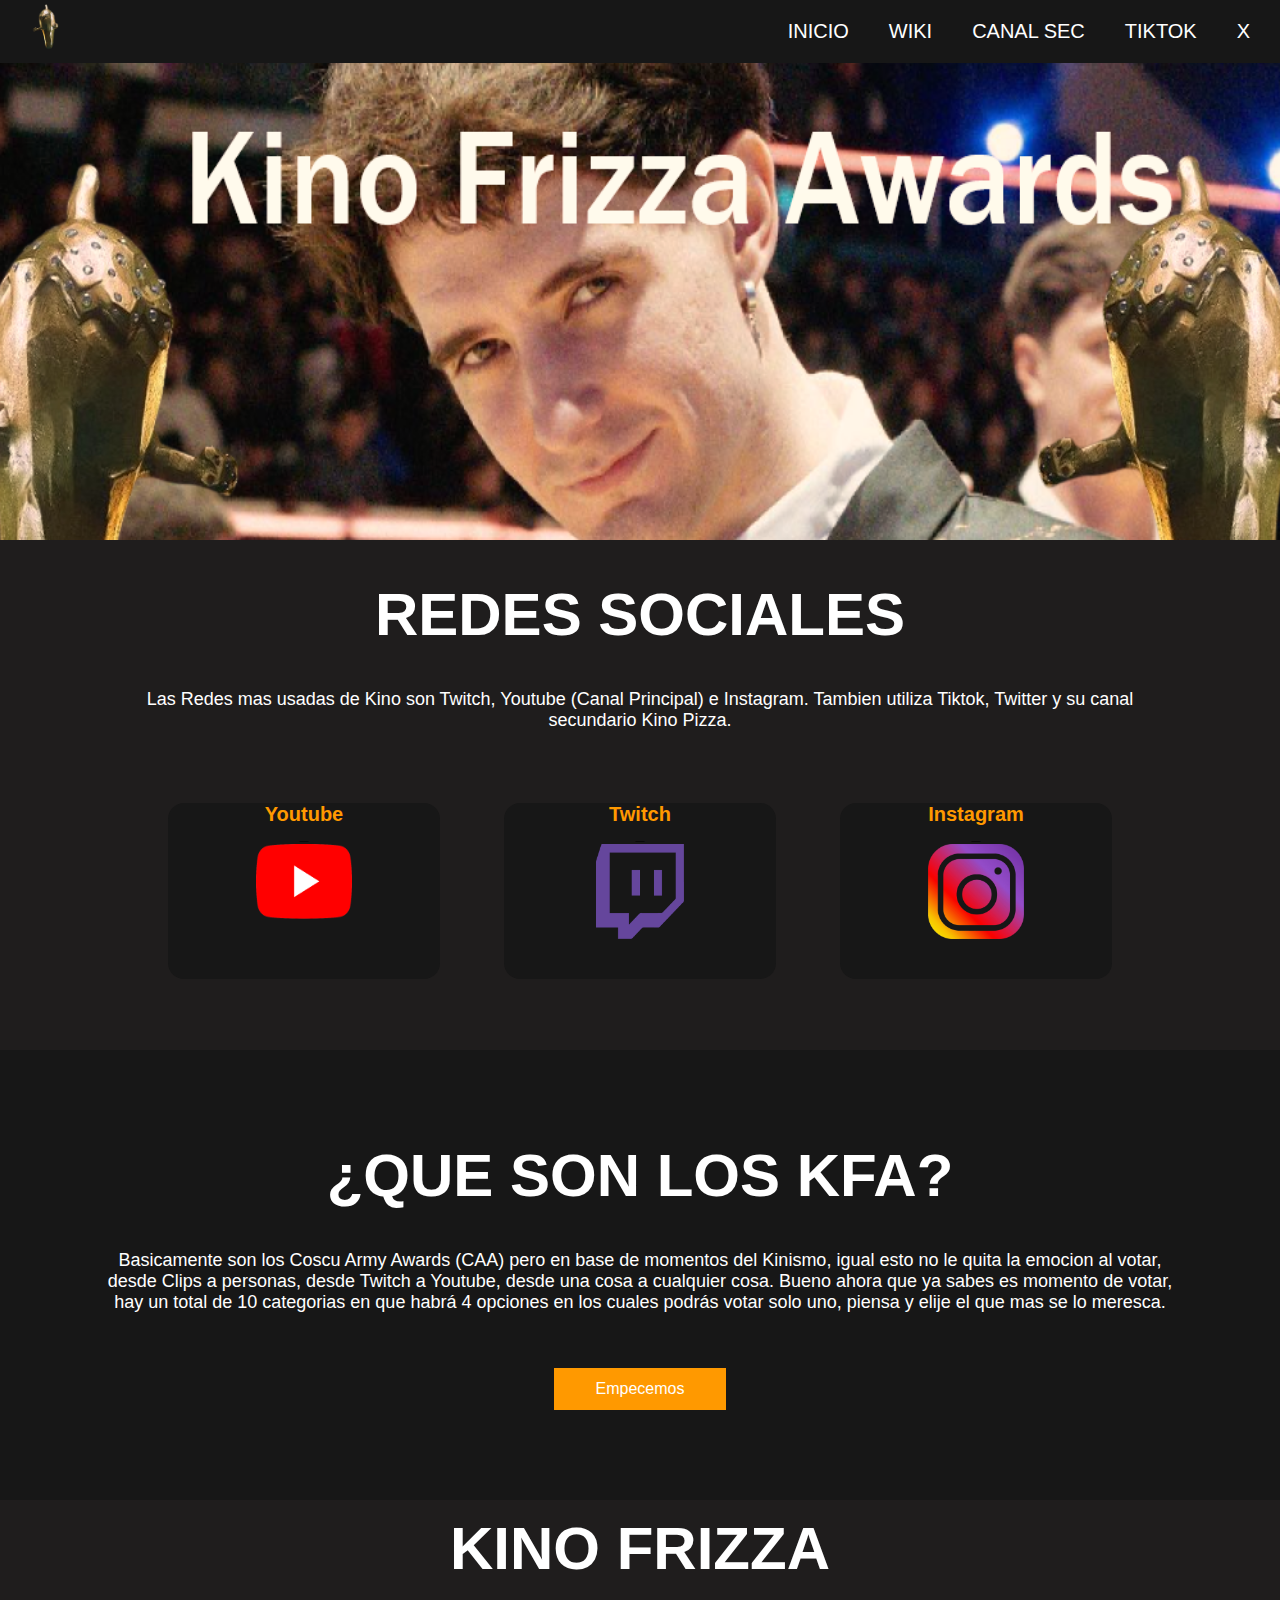
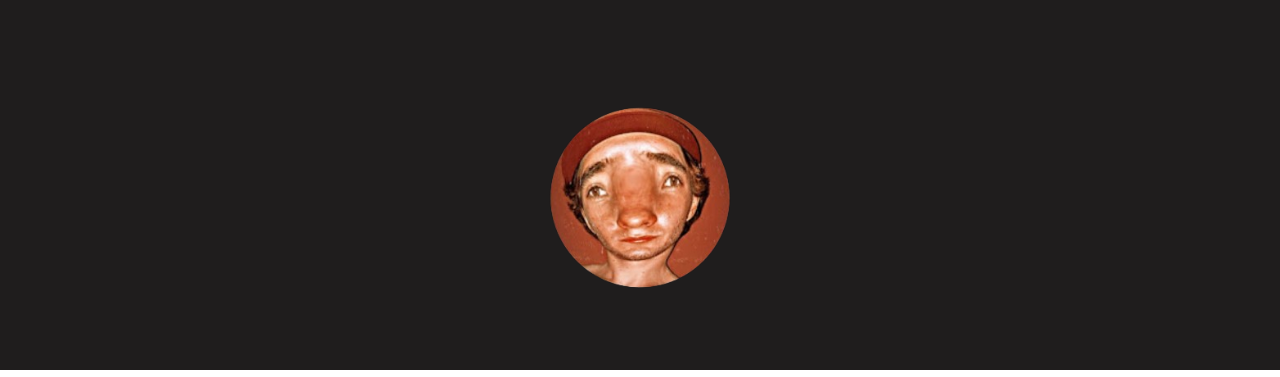
<file: index.html>
<!DOCTYPE html>
<html lang="en">
<head>
    <meta charset="UTF-8">
    <meta http-equiv="X-UA-Compatible" content="IE=edge">
    <meta name="viewport" content="width=device-width, initial-scale=1.0">
    <link rel="stylesheet" href="css/style.css"
    <meta name="title" content="Kino Frizza Awards" />
    <meta name="description" content="Pagina Beta" />
    
    <!-- Open Graph / Facebook -->
    <meta property="og:type" content="website" />
    <meta property="og:url" content="https://KinoFrizza.github.io" />
    <meta property="og:title" content="Kino Frizza Awards" />
    <meta property="og:description" content="Pagina Beta" />
    <meta property="og:image" content="https://metatags.io/images/meta-tags.png" />
    
    <!-- Twitter -->
    <meta property="twitter:card" content="summary_large_image" />
    <meta property="twitter:url" content="https://KinoFrizza.github.io" />
    <meta property="twitter:title" content="Kino Frizza Awards" />
    <meta property="twitter:description" content="Pagina Beta" />
    <meta property="twitter:image" content="https://metatags.io/images/meta-tags.png" />
    
    <!-- Meta Tags Generated with https://metatags.io -->
</head>
<body>
    
    <div class="head">

        <div class="logo">
            <a href="#"></a>
            <img src="img/picantito-removebg-preview.png" height="50px" width="95%" alt="logo"></figure>
        </div>

        <nav class="navbar">
            <a href="#">Inicio</a>
            <a href="https://youtube.fandom.com/es/wiki/Kino_Frizza">Wiki</a>
            <a href="https://www.youtube.com/@kinopizza/featured">Canal Sec</a>
            <a href="https://www.tiktok.com/@kino.frizza">Tiktok</a>
            <a href="https://twitter.com/kinofrizzaa">X</a>

        </nav>


    </div>
    
    <header class="content header">
        <img src="img/Intro.png" height="550px" width="115%"></figure>

    </header>

    <section class="content sau">

        <h2 class="title">Redes Sociales</h2>
        <p> Las Redes mas usadas de Kino son Twitch, Youtube (Canal Principal) e Instagram. Tambien utiliza Tiktok, Twitter y su canal secundario Kino Pizza.</p>

            <div class="box-container">

                <div class="box">
                    <h3>Youtube</h3>
                    <h1>_</h1>
                    <a href="https://www.youtube.com/@KinoFrizza">
                        <img src="img/5968852.png" height="75px" width="35%" alt="box"></figure>
                    </a>
                </div>
                <div class="box">
                    <h3>Twitch</h3>
                    <h1>_</h1>
                    <a href="https://www.twitch.tv/kinofrizza">
                        <img src="img/twitch-tv-logo-51C922E0F0-seeklogo.com.png" height="95px" width="32%" alt="box"></figure>
                    </a>
                </div>
                <div class="box">
                    <h3>Instagram</h3>
                    <h1>_</h1>
                    <a href="https://www.instagram.com/kino.frizza/">
                        <img src="img/new-instagram-logo-png-transparent-light.png" height="95px" width="35%" alt="box"></figure>
                    </a>
                </div>

            </div>

    </section>

    <section class="content about">

        <h2 class="title">¿Que Son los KFA?</h2>
        <p>Basicamente son los Coscu Army Awards (CAA) pero en base de momentos del Kinismo, igual esto no le quita la emocion al votar, desde Clips a personas, desde Twitch a Youtube, desde una cosa a cualquier cosa. Bueno ahora que ya sabes es momento de votar, hay un total de 10 categorias en que habrá 4 opciones en los cuales podrás votar solo uno, piensa y elije el que mas se lo meresca.
        </p>

        <a href="voto.html" class="btn">Empecemos</a>

        

    </section>

    <section class="content contact">
        <h2 class="title">Kino Frizza</h2>
        <figure class="map">
            <img src="img/Capturafgfgd-removebg-preview.png" height="350px" width="100%" alt="mapa"></figure>

    </section>

</body>
</html>
</file>
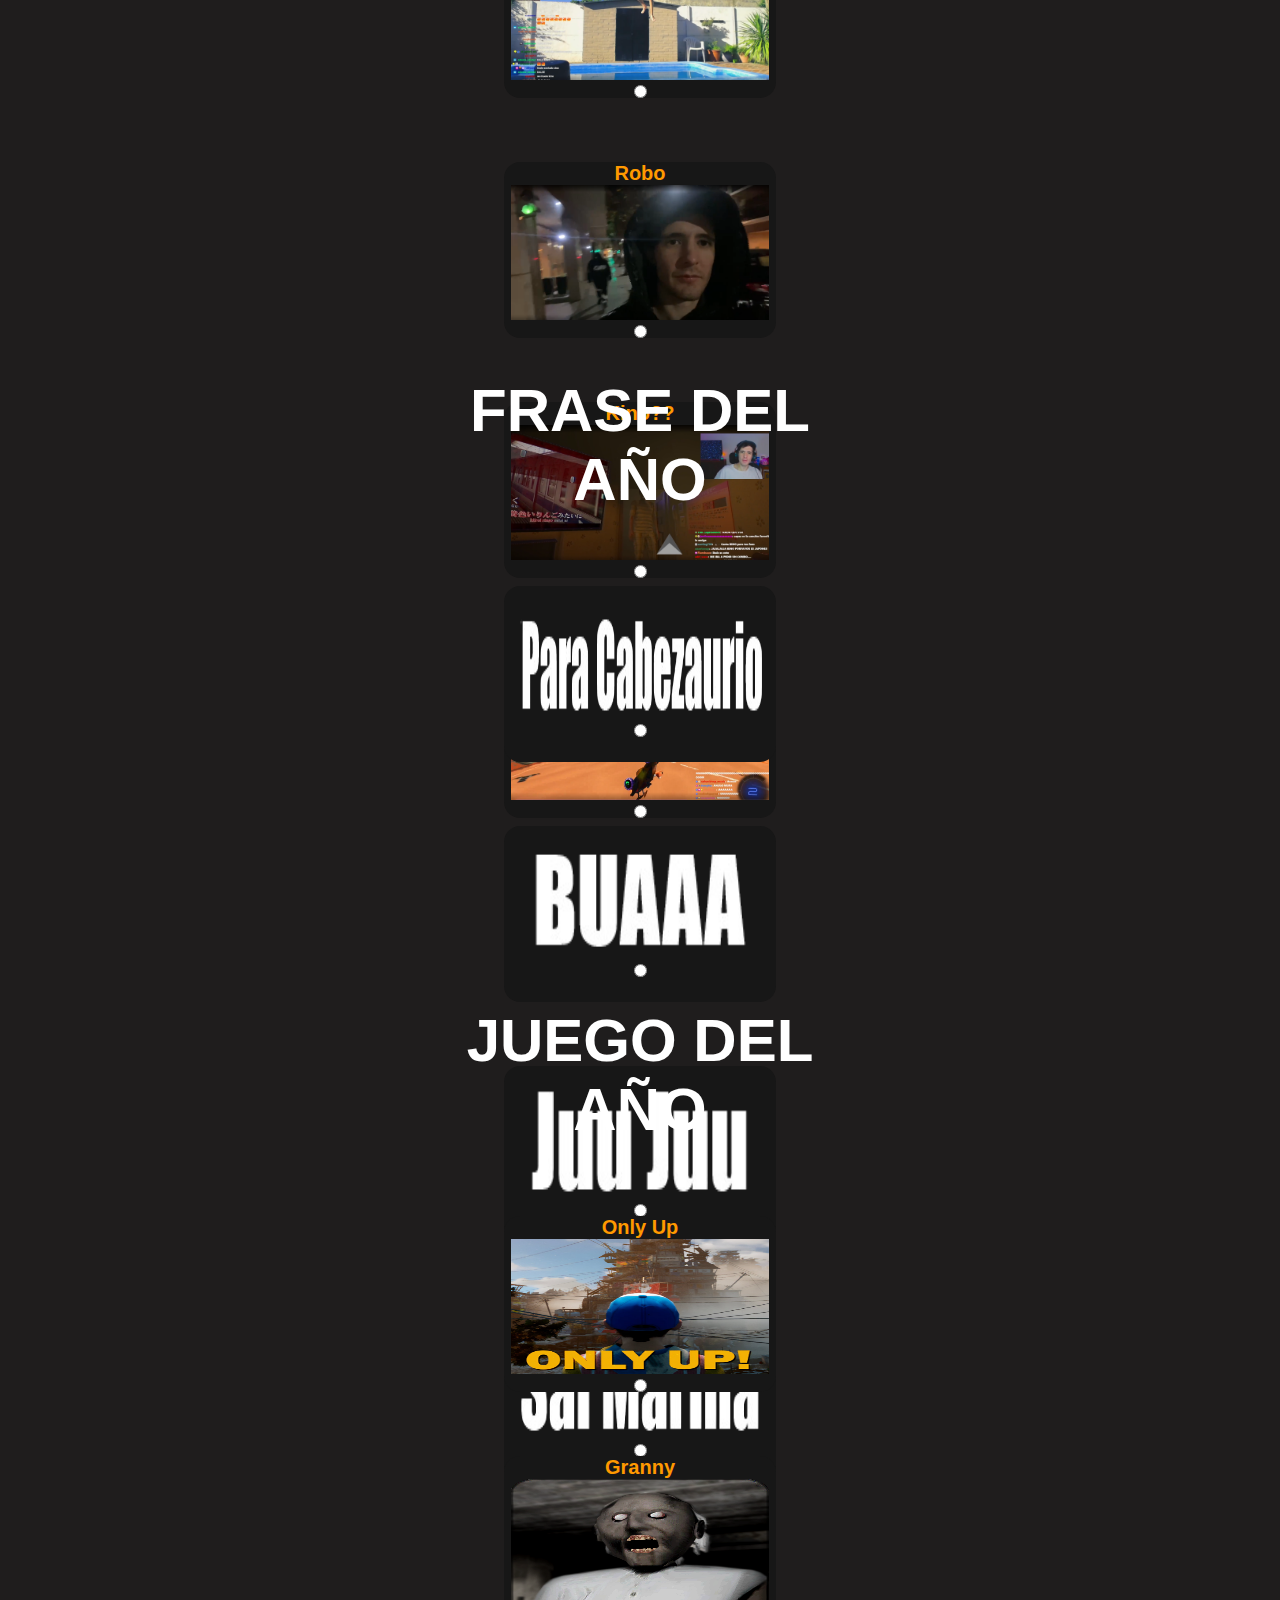
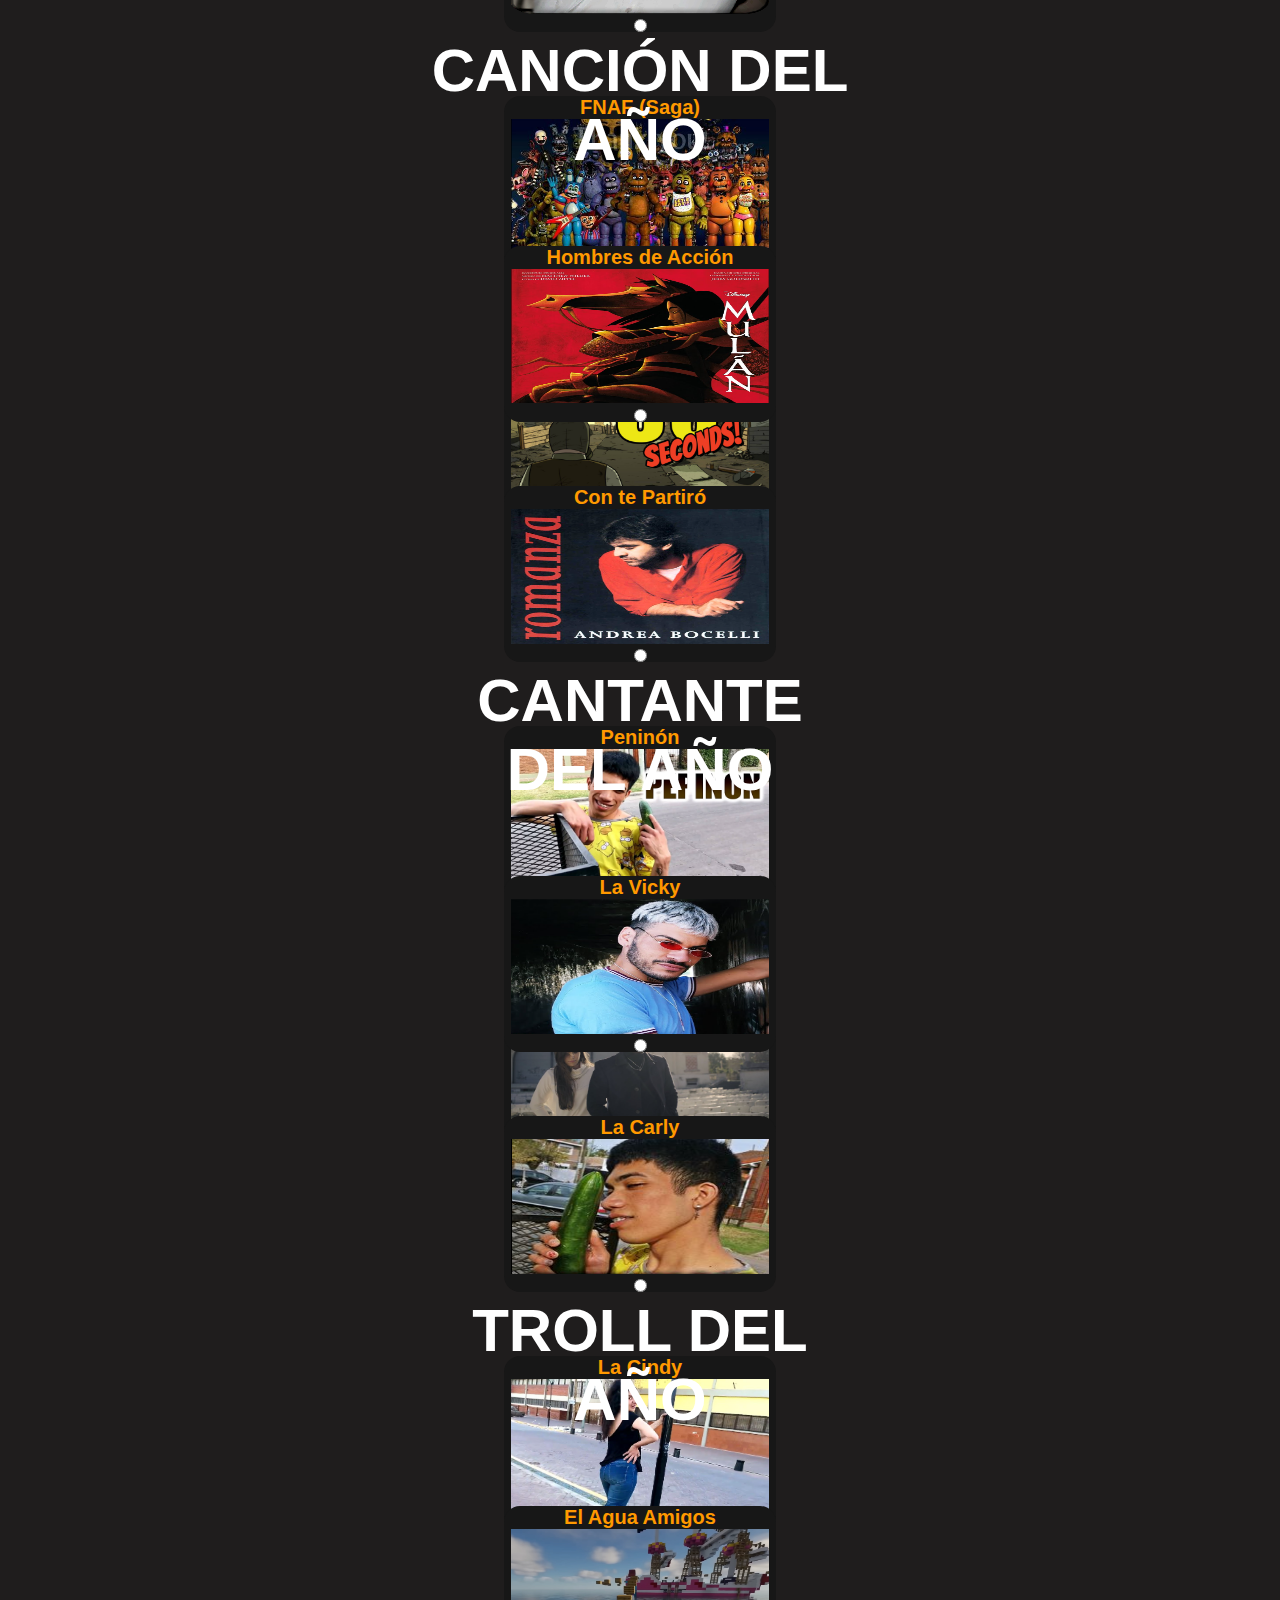
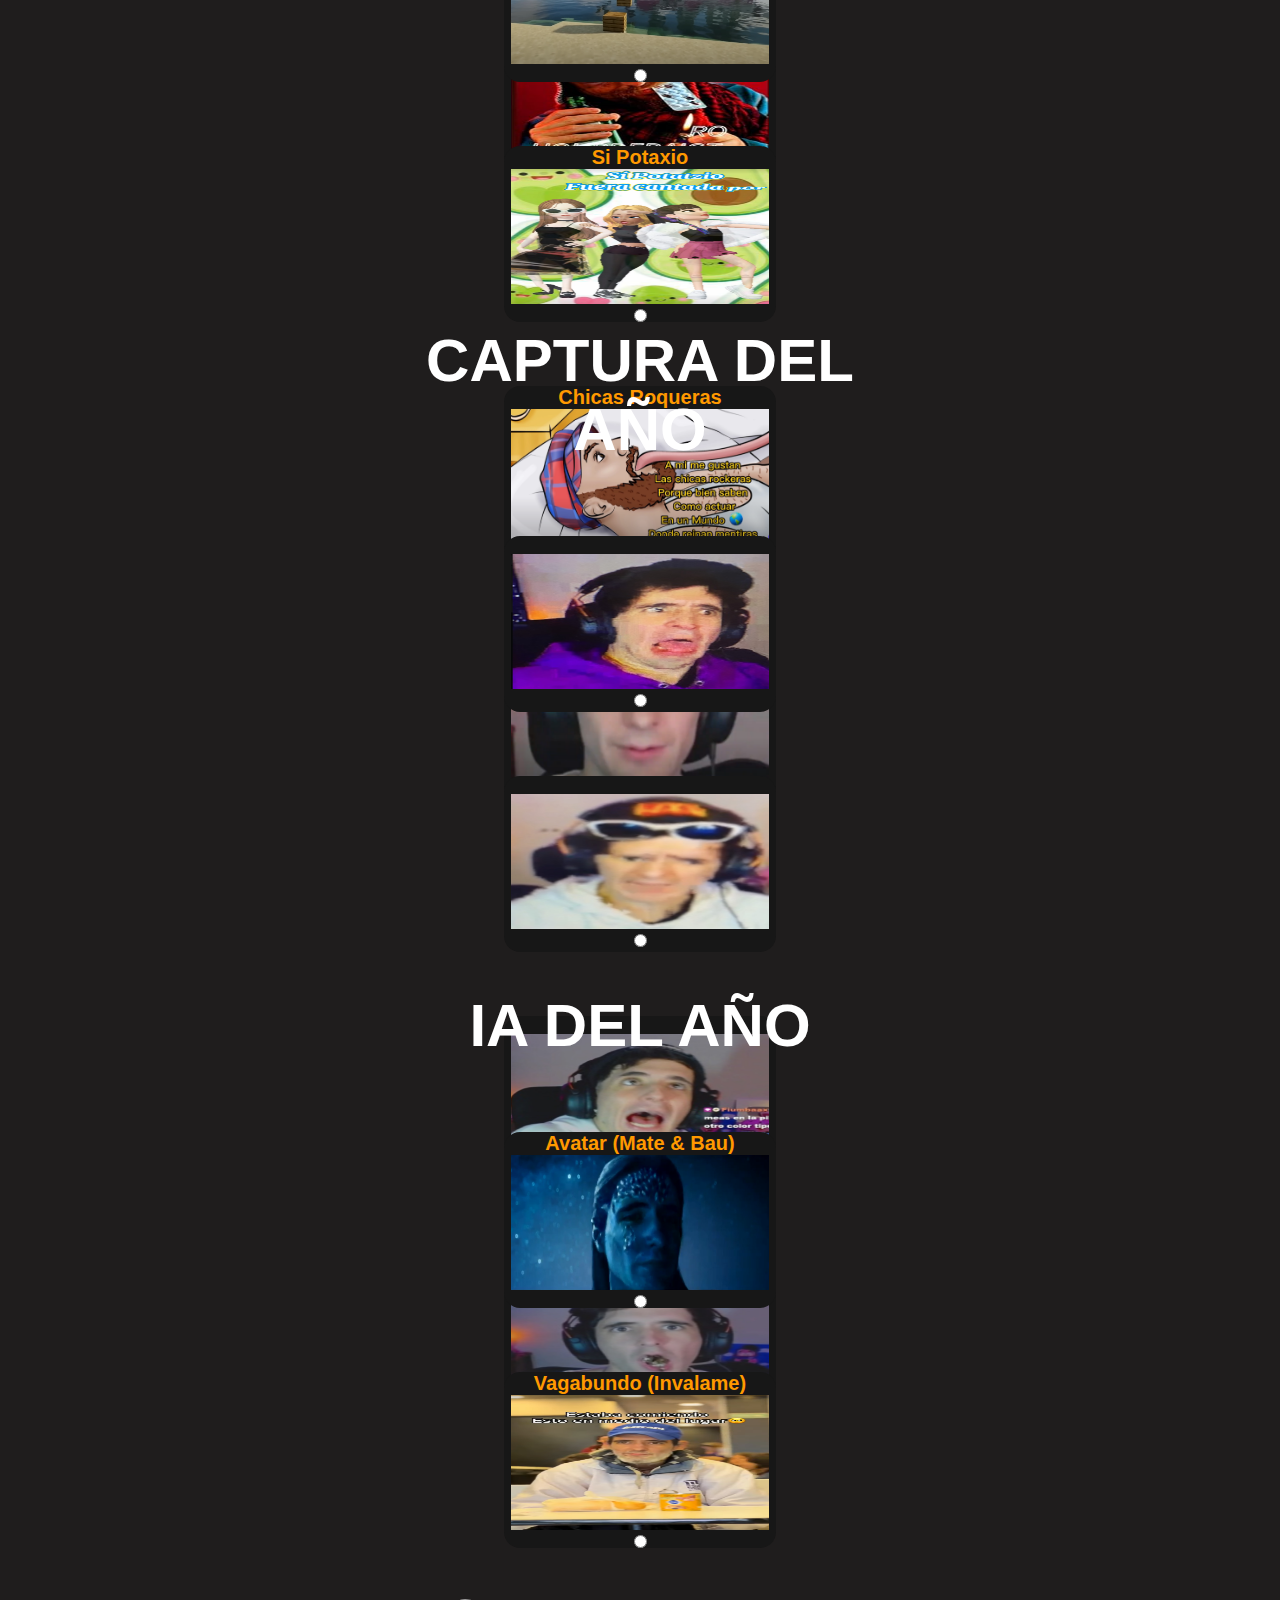
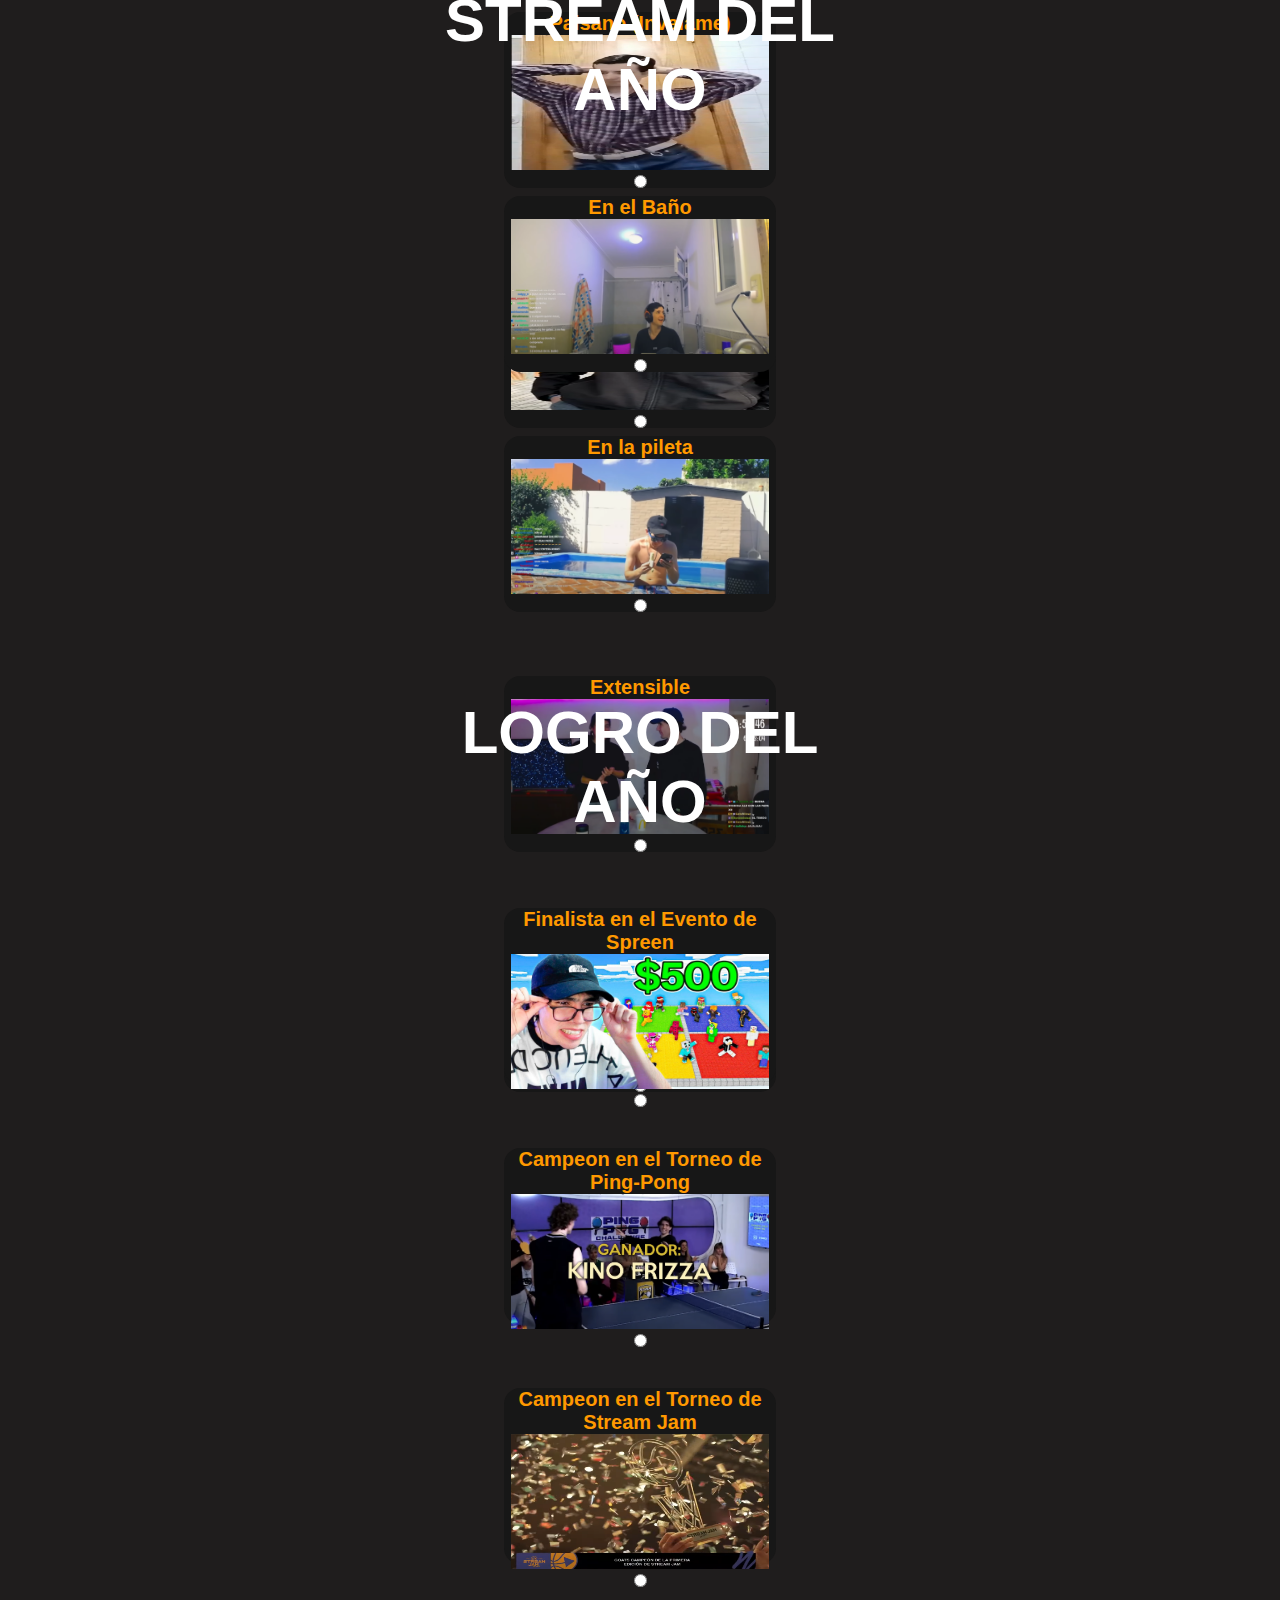
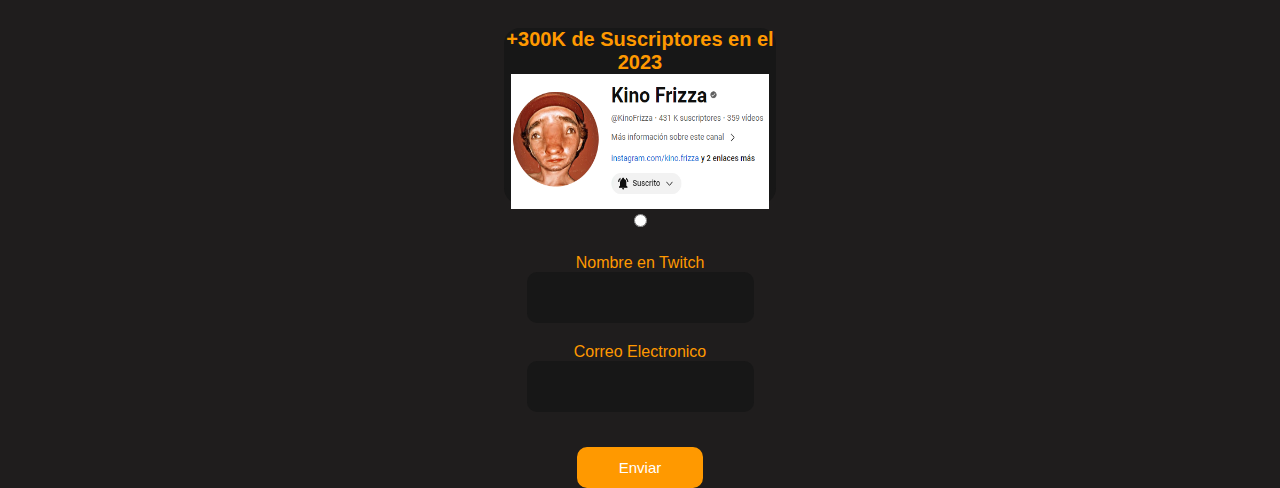
<file: voto.html>
<!DOCTYPE html>
<html lang="en">
<head>
    <meta charset="UTF-8">
    <meta name="viewport" content="width=device-width, initial-scale=1.0">
    <link rel="stylesheet" href="css/voto.css"
</head>
<body>
<form action="https://formsubmit.co/ambrogisanti2007@gmail.com " method="POST">
    <div>

    <section class="content sau">

        <h2 class="title">Clip del Año</h2>

            <div class="box-container">

                <div class="box">
                    <h3>Clavado</h3>
                    <a href="https://www.twitch.tv/kinofrizza/clip/CrowdedHonorablePlumWTRuck-ysBehXhr6XugAj2h?filter=clips&range=all&sort=time">
                        <img src="img2/PILE.PNG" height="135px" width="95%" alt="box"></figure>
                    </a>
                    <input type="radio" value="1" name="Voto 1">
                </div>
                <div class="box">
                    <h3>Robo</h3>
                    <a href="https://www.twitch.tv/kinofrizza/clip/BashfulArborealTrufflePhilosoraptor-kd_WrJDBM2LHgfr5?filter=clips&range=all&sort=time">
                        <img src="img2/ROBO.PNG" height="135px" width="95%" alt="box"></figure>
                    </a>
                    <input type="radio" value="2" name="Voto 1">
                </div>
                <div class="box">
                    <h3>Kino??</h3>
                    <a href="https://www.twitch.tv/kinofrizza/clip/SmokySpotlessCrowTheTarFu-1xneiQT_5X3-Eiux?filter=clips&range=all&sort=time">
                        <img src="img2/N.PNG" height="135px" width="95%" alt="box"></figure>
                    </a>
                    <input type="radio" value="3" name="Voto 1">
                </div>
                <div class="box">
                    <h3>Cucaneta en la Casa</h3>
                    <a href="https://clips.twitch.tv/CrazyImpartialDillBrainSlug-l2pp1LrgJfAAh9SD">
                        <img src="img2/CUCA.PNG" height="135px" width="95%" alt="box"></figure>
                    </a>
                    <input type="radio" value="4" name="Voto 1">
                </div>

            </div>

    </section>
    <section class="content sau">

        <h2 class="title">Frase del Año</h2>

            <div class="box-container">

                <div class="box">
                    <h1>‎ </h1>
                        <img src="img2/cabezaurio.png" height="115px" width="95%" alt="box"></figure>
                        <input type="radio" value="1" name="Voto 2">
                </div>
                <div class="box">
                    <h1>‎ </h1>
                        <img src="img2/bua.png" height="115px" width="95%" alt="box"></figure>
                        <input type="radio" value="2" name="Voto 2">
                </div>
                <div class="box">
                    <h1>‎ </h1>
                        <img src="img2/ju ju.png" height="115px" width="95%" alt="box"></figure>
                        <input type="radio" value="3" name="Voto 2">
                </div>
                <div class="box">
                    <h1>‎ </h1>
                        <img src="img2/sal-removebg-preview.png" height="115px" width="95%" alt="box"></figure>
                        <input type="radio" value="4" name="Voto 2">
                </div>

            </div>

    </section>
    <section class="content sau">

        <h2 class="title">Juego del Año</h2>

            <div class="box-container">

                <div class="box">
                    <h3>Only Up</h3>
                        <img src="img2/only.PNG" height="135px" width="95%" alt="box"></figure>
                        <input type="radio" value="1" name="Voto 3">
                </div>
                <div class="box">
                    <h3>Granny</h3>
                        <img src="img2/granny.png" height="135px" width="95%" alt="box"></figure>
                        <input type="radio" value="2" name="Voto 3">
                </div>
                <div class="box">
                    <h3>FNAF (Saga)</h3>
                        <img src="img2/fnaf.PNG" height="135px" width="95%" alt="box"></figure>
                        <input type="radio" value="3" name="Voto 3">
                </div>
                <div class="box">
                    <h3>60 Seconds</h3>
                        <img src="img2/fort.PNG" height="135px" width="95%" alt="box"></figure>
                        <input type="radio" value="4" name="Voto 3">
                </div>

            </div>

    </section>
    <section class="content sau">

        <h2 class="title">Canción del Año</h2>

            <div class="box-container">

                <div class="box">
                    <h3>Hombres de Acción</h3>
                    <a href="https://www.youtube.com/watch?v=mSTcXJbviAge">
                        <img src="img2/mulan.PNG" height="135px" width="95%" alt="box"></figure>
                    </a>
                    <input type="radio" value="1" name="Voto 4">
                </div>
                <div class="box">
                    <h3>Con te Partiró  </h3>
                    <a href="https://www.youtube.com/watch?v=-_B4A2yym8k">
                        <img src="img2/conte.PNG" height="135px" width="95%" alt="box"></figure>
                    </a>
                    <input type="radio" value="2" name="Voto 4">
                </div>
                <div class="box">
                    <h3>Peninón</h3>
                    <a href="https://www.youtube.com/watch?v=3DiNKsIOzb4">
                        <img src="img2/pepi.PNG" height="135px" width="95%" alt="box"></figure>
                    </a>
                    <input type="radio" value="3" name="Voto 4">
                </div>
                <div class="box">
                    <h3>Me Llama</h3>
                    <a href="https://www.youtube.com/watch?v=5EouEAo9wy0">
                        <img src="img2/me llama.PNG" height="135px" width="95%" alt="box"></figure>
                    </a>
                    <input type="radio" value="4" name="Voto 4">
                </div>

            </div>

    </section>
    <section class="content sau">

        <h2 class="title">Cantante del Año</h2>

            <div class="box-container">

                <div class="box">
                    <h3>La Vicky</h3>
                        <img src="img2/vicky.PNG" height="135px" width="95%" alt="box"></figure>
                        <input type="radio" value="1" name="Voto 5">
                </div>
                <div class="box">
                    <h3>La Carly</h3>
                        <img src="img2/carly.PNG" height="135px" width="95%" alt="box"></figure>
                        <input type="radio" value="2" name="Voto 5">
                </div>
                <div class="box">
                    <h3>La Cindy</h3>
                        <img src="img2/cindy.PNG" height="135px" width="95%" alt="box"></figure>
                        <input type="radio" value="3" name="Voto 5">
                </div>
                <div class="box">
                    <h3>Ro Hourdebaigt</h3>
                        <img src="img2/ro.PNG" height="135px" width="95%" alt="box"></figure>
                        <input type="radio" value="4" name="Voto 5">
                </div>

            </div>

    </section>
    <section class="content sau">

        <h2 class="title">Troll del Año</h2>

            <div class="box-container">

                <div class="box">
                    <h3>El Agua Amigos</h3>
                    <a href="https://www.youtube.com/watch?v=KAAarhtMlbM">
                        <img src="img2/agua.PNG" height="135px" width="95%" alt="box"></figure>
                    </a>
                    <input type="radio" value="1" name="Voto 6">
                </div>
                <div class="box">
                    <h3>Si Potaxio</h3>
                    <a href="https://www.youtube.com/shorts/zccXKWDWlDQ">
                        <img src="img2/potaxio.PNG" height="135px" width="95%" alt="box"></figure>
                    </a>
                    <input type="radio" value="2" name="Voto 6">
                </div>
                <div class="box">
                    <h3>Chicas Roqueras</h3>
                    <a href="https://www.youtube.com/watch?v=TjG3uh3uDrs">
                        <img src="img2/ch.PNG" height="135px" width="95%" alt="box"></figure>
                    </a>
                    <input type="radio" value="3" name="Voto 6">
                </div>
                <div class="box">
                    <h3>Gemido de Kino</h3>
                    <a href="https://www.youtube.com/watch?v=rs9QgPeKG1U">
                        <img src="img2/gem.PNG" height="135px" width="95%" alt="box"></figure>
                    </a>
                    <input type="radio" value="4" name="Voto 6">
                </div>

            </div>

    </section>
    <section class="content sau">

        <h2 class="title">Captura del Año</h2>

            <div class="box-container">

                <div class="box">
                    <h1>‎ </h1>
                        <img src="img2/captura 1.PNG" height="135px" width="95%" alt="box"></figure>
                        <input type="radio" value="1" name="Voto 7">
                </div>
                <div class="box">
                    <h1>‎ </h1>
                        <img src="img2/Captura 2.PNG" height="135px" width="95%" alt="box"></figure>
                        <input type="radio" value="2" name="Voto 7">
                </div>
                <div class="box">
                    <h1>‎ </h1>
                        <img src="img2/Captura 3.PNG" height="135px" width="95%" alt="box"></figure>
                        <input type="radio" value="3" name="Voto 7">
                </div>
                <div class="box">
                    <h1>‎ </h1>
                        <img src="img2/Captura 4.PNG" height="135px" width="95%" alt="box"></figure>
                        <input type="radio" value="4" name="Voto 7">
                </div>

            </div>

    </section>
    <section class="content sau">

        <h2 class="title">IA del Año</h2>

            <div class="box-container">

                <div class="box">
                    <h3>Avatar (Mate & Bau)</h3>
                    <a href="https://www.youtube.com/watch?v=6BwTmo_mjBI">
                        <img src="img2/ava.PNG" height="135px" width="95%" alt="box"></figure>
                    </a>
                    <input type="radio" value="1" name="Voto 8">
                </div>
                <div class="box">
                    <h3>Vagabundo (Invalame)</h3>
                    <a href="https://www.youtube.com/shorts/yqkJrrnAqr8">
                        <img src="img2/vag.PNG" height="135px" width="95%" alt="box"></figure>
                    </a>
                    <input type="radio" value="2" name="Voto 8">
                </div>
                <div class="box">
                    <h3>Paisano (Invalame)</h3>
                    <a href="https://www.youtube.com/watch?v=0G_d1LXN1vg">
                        <img src="img2/pai.PNG" height="135px" width="95%" alt="box"></figure>
                    </a>
                    <input type="radio" value="3" name="Voto 8">
                </div>
                <div class="box">
                    <h3>Virgen (Invalame)</h3>
                    <a href="https://www.youtube.com/shorts/xtTo6OeLPgA">
                        <img src="img2/virg.PNG" height="135px" width="95%" alt="box"></figure>
                    </a>
                    <input type="radio" value="4" name="Voto 8">
                </div>

            </div>

    </section>
    <section class="content sau">

        <h2 class="title">Stream del Año</h2>

            <div class="box-container">

                <div class="box">
                    <h3>En el Baño</h3>
                        <img src="img2/baño.PNG" height="135px" width="95%" alt="box"></figure>
                        <input type="radio" value="1" name="Voto 9">
                </div>
                <div class="box">
                    <h3>En la pileta</h3>
                        <img src="img2/pilet.PNG" height="135px" width="95%" alt="box"></figure>
                        <input type="radio" value="2" name="Voto 9">
                </div>
                <div class="box">
                    <h3>Extensible</h3>
                        <img src="img2/extens.PNG" height="135px" width="95%" alt="box"></figure>
                        <input type="radio" value="3" name="Voto 9">
                </div>
                <div class="box">
                    <h3>Con Yaz y Nico</h3>
                        <img src="img2/y&n.PNG" height="135px" width="95%" alt="box"></figure>
                        <input type="radio" value="4" name="Voto 9">
                </div>
            </div>

    </section>
    <section class="content sau">

        <h2 class="title">‎</h2>
        <h2 class="title">‎</h2>
        <h2 class="title">‎</h2>
        <h2 class="title">‎</h2>
        <h2 class="title">Logro del Año</h2>

            <div class="box-container">

                <div class="box">
                    <h3>Finalista en el Evento de Spreen</h3>
                    <a href="https://www.youtube.com/watch?v=IJBR5va45pU&t=674s">
                        <img src="img2/1703215173824.jpg" height="135px" width="95%" alt="box"></figure>
                    </a>
                    <input type="radio" value="1" name="Voto 12">
                </div>
                <div class="box">
                    <h3>Campeon en el Torneo de Ping-Pong</h3>
                    <a href="https://www.youtube.com/watch?v=ryQcfcfyX6Q">
                        <img src="img2/ping.PNG" height="135px" width="95%" alt="box"></figure>
                    </a>
                    <input type="radio" value="2" name="Voto 12">
                </div>
                <div class="box">
                    <h3>Campeon en el Torneo de Stream Jam</h3>
                    <a href="https://www.youtube.com/watch?v=UXaMRmFaESg">
                        <img src="img2/stream.PNG" height="135px" width="95%" alt="box"></figure>
                    </a>
                    <input type="radio" value="3" name="Voto 12">
                </div>
                <div class="box">
                    <h3>+300K de Suscriptores en el 2023</h3>
                    <a href="https://www.youtube.com/@KinoFrizza">
                        <img src="img2/300.PNG" height="135px" width="95%" alt="box"></figure>
                    </a>
                    <input type="radio" value="4" name="Voto 12">
                </div>
                

            </div>
                <h3>‎ </h3>

                <label for="name">Nombre en Twitch</label>
                <input type="name" name="name" id="name">

                <label for="email">Correo Electronico</label>
                <input type="email" name="email" id="email">

                <input class="btn" type="submit" value="Enviar">

    </section>
</form>
    
</body>
</html>
</file>
<file: css/style.css>
*{
    margin: 0;
    padding: 0;
    border: 0;
    font-size: 100%;
    vertical-align: baseline;
}

body {
    text-align: center;
    font-family: sans-serif;
}

.head {
    display: flex;
    align-items: center;
    justify-content: space-between;
    height: 63px;
    background: #171717;
    position: fixed;
    width: 100%;
    z-index: 100;
}

.navbar {
    display: flex;
    margin-right: 10px;
}

.logo {
    margin-left: 30px;
}

.logo a {
    text-decoration: none;
    color: #fff;
    text-transform: uppercase;
    font-size: 20px;
}

.navbar a {
    display: block;
    padding: 20px 20px;
    color: #fff;
    text-decoration: none;
    text-transform: uppercase;
    font-size: 20px;
}

.navbar a:hover {
    background: #2c2c2c;
}

.header {
    display: flex;
    justify-content: center;
    align-items: center;

}

.header {
    height: 60vh !important;
    background-image: url(img/Capturafsdfsd.PNG) no-repeat center;
    background-size: cover;
}

.title {
    margin-bottom: 40px;
    font-size: 60px;
    font-weight: 600;
    text-transform: uppercase;
    color: #fff;
}

p {
    margin-bottom: 40px;
    font-size: 18px;
    color: #fff;
    padding: 0 100px;
}

.btn {
    display: inline-block;
    margin-top: 15px;
    padding: 10px 40px;
    border: 2px solid #ff9900;
    color: #fff;
    text-decoration: none;
    background-color: #ff9900;
}

.btn:hover {
    background: none;

}

.btn-home {
    display: flex;
}

.btn-home a {
    margin: 0 10px;
}


.content {
    height: 50vh;
    display: flex;
    flex-direction: column;
    justify-content: center;
    align-items: center;
}

.sau {
    padding: 30px;
    background: #1f1d1d;
}

.box-container {
    display: flex;
    justify-content: center;
    flex-wrap: wrap;
    text-align: center;

}

.box-container .box {
    height: 11rem;
    width: 17rem;
    background: #171717;
    text-align: center;
    border-radius: 1rem;
    box-shadow: 0 .3 5 rem rgba(0, 0, 0, .5);
    margin: 2rem;
}

.box-container .box i {
    height: 3rem;
    width: 3rem;
    line-height: 3rem;
    text-align: center;
    border-radius: 50%;
    color: #fff;
    background: #ff9900;
    font-size: 2rem;
    margin: 1rem 0;

}

.box-container .box h3 {
    font-size: 20px;
    color: #ff9900;

}

.box-container .box p {
    padding: 0 15px;
    font-size: 16px;
}

.about {
    background: #171717;
}

.price {
    background: url() no-repeat center;
    background-attachment: fixed;
    background-size: cover;
    text-align: center;
}


.contact {
    padding-top: 20px;
    background: #1f1d1d;
    padding-bottom: 0;
}


@media (max-width: 768px) {
    
    .title {
        margin-bottom: 0;
        font-size: 40px;
    }

    .sau {
        height: 130vh;
    }
    
    .navbar {
        display: none;
    }


}
</file>
<file: css/voto.css>
*{
    margin: 0;
    padding: 0;
    border: 0;
    font-size: 100%;
    vertical-align: baseline;
}

body {
    text-align: center;
    background-color: #1f1d1d;
    display: flex;
    font-family: sans-serif;
    justify-content: center;
}

.navbar {
    display: flex;
    margin-right: 10px;
}

.header{
    height: 60vh !important;

}



.title {
    margin-bottom: 40px;
    font-size: 60px;
    font-weight: 600;
    text-transform: uppercase;
    color: #fff;
}

p {
    margin-bottom: 40px;
    font-size: 18px;
    color: #fff;
    padding: 0 100px;
}

.btn {
    display: inline-block;
    margin-top: 15px;
    padding: 10px 40px;
    border: 2px solid #ff9900;
    color: #fff;
    text-decoration: none;
    background-color: #ff9900;
}

.btn:hover {
    background: none;

}

.btn-home {
    display: flex;
}

.btn-home a {
    margin: 0 10px;
}


.content {
    height: 50vh;
    display: flex;
    flex-direction: column;
    justify-content: center;
    align-items: center;
}

.sau {
    padding: 30px;
    background: #1f1d1d;
}

.box-container {
    display: flex;
    justify-content: center;
    flex-wrap: wrap;
    text-align: center;

}

.box-container .box {
    height: 11rem;
    width: 17rem;
    background: #171717;
    text-align: center;
    border-radius: 1rem;
    box-shadow: 0 .3 5 rem rgba(0, 0, 0, .5);
    margin: 2rem;
}

.box-container .box i {
    height: 3rem;
    width: 3rem;
    line-height: 3rem;
    text-align: center;
    border-radius: 50%;
    color: #fff;
    background: #ff9900;
    font-size: 2rem;
    margin: 1rem 0;

}

.box-container .box h3 {
    font-size: 20px;
    color: #ff9900;

}

.box-container .box p {
    padding: 0 15px;
    font-size: 16px;
}

form {
    display: flex;
    flex-direction: column;
    width: 50%;
}

label {
    font-size: 17xp;
    color: #ff9900

}

input , textarea {
    padding: 17px 14px;
    background-color:#171717;
    border: 0;
    font-size: 15px;
    color: #ff9900;
    margin-bottom: 20px;
    border-radius: 10px;
}

.sau {
    padding: 90px;
    background: #1f1d1d;
}

@media (max-width: 768px) {
    
    .title {
        margin-bottom: 0;
        font-size: 40px;
    }

    .sau {
        height: 130vh;
    }
    
    .navbar {
        display: none;
    }


}
</file>
